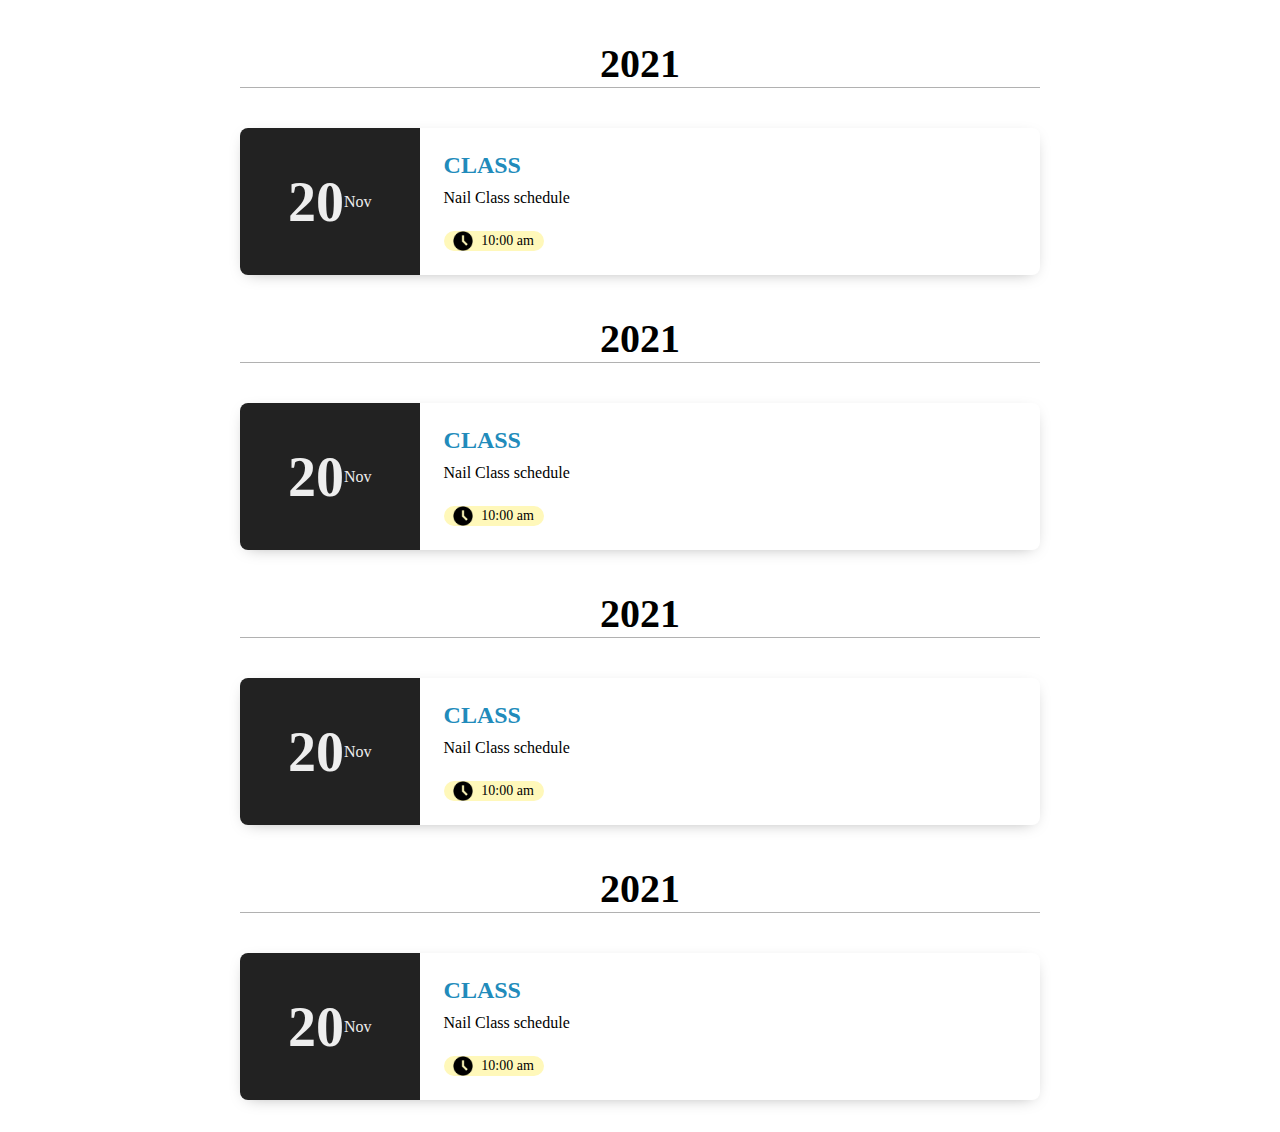
<file: Nails by bex/Calendar/Calendar.html>
<!DOCTYPE html>
<html lang="en">
  <head>
    <meta charset="UTF-8" />
    <meta http-equiv="X-UA-Compatible" content="IE=edge" />
    <meta name="viewport" content="width=device-width, initial-scale=1.0" />
    <title>Class Schedule</title>
    <link rel="stylesheet" href="style.css" />
  </head>
  <body>
    <div class="event-container">
      <h3 class="year">2021</h3>
      <div class="event">
        <div class="event-left">
          <div class="date">20</div>
          <div class="month">Nov</div>
        </div>

        <div class="event-right">
          <h3 class="event-title">CLASS</h3>

          <div class="event-description">Nail Class schedule</div>
          <div class="event-timing">
            <img src="images/time.png" alt="" />10:00 am
          </div>
        </div>
      </div>

      <div class="event-container">
        <h3 class="year">2021</h3>
        <div class="event">
          <div class="event-left">
            <div class="date">20</div>
            <div class="month">Nov</div>
          </div>
  
          <div class="event-right">
            <h3 class="event-title">CLASS</h3>
  
            <div class="event-description">Nail Class schedule</div>
            <div class="event-timing">
              <img src="images/time.png" alt="" />10:00 am
            </div>
          </div>
        </div>

        <div class="event-container">
            <h3 class="year">2021</h3>
            <div class="event">
              <div class="event-left">
                <div class="date">20</div>
                <div class="month">Nov</div>
              </div>
      
              <div class="event-right">
                <h3 class="event-title">CLASS</h3>
      
                <div class="event-description">Nail Class schedule</div>
                <div class="event-timing">
                  <img src="images/time.png" alt="" />10:00 am
                </div>
              </div>
            </div>

            <div class="event-container">
                <h3 class="year">2021</h3>
                <div class="event">
                  <div class="event-left">
                    <div class="date">20</div>
                    <div class="month">Nov</div>
                  </div>
          
                  <div class="event-right">
                    <h3 class="event-title">CLASS</h3>
          
                    <div class="event-description">Nail Class schedule</div>
                    <div class="event-timing">
                      <img src="images/time.png" alt="" />10:00 am
                    </div>
                  </div>
                </div>
    </div>
  </body>
</html>
</file>
<file: Nails by bex/Calendar/style.css>
.event-container {
  font-family: "Roboto" sans-serif;
  max-width: 800px;
  margin: 0 auto;
}

.event-container h3.year {
  font-size: 40px;
  text-align: center;
  border-bottom: 1px solid #b1b1b1;
}

.event-container .event {
  box-shadow: 0 4px 16px -8px rgba(0, 0, 0, 0.4);
  display: flex;
  border-radius: 8px;
  margin: 32px 0;
}

.event .event-left {
  background: #222;
  min-width: 82px;
  display: flex;
  align-items: center;
  justify-content: center;
  color: #eee;
  padding: 8px 48px;
  font-weight: bold;
  text-align: center;
  border-radius: 8px 0 0 8px;
}

.event .event-left .date {
  font-size: 56px;
}

.event .event-left .month {
  font-size: 16px;
  font-weight: normal;
}

.event .event-right {
  display: flex;
  flex-direction: column;
  justify-content: center;
  padding: 0 24px;
}

.event .event-right h3.event-title {
  font-size: 24px;
  margin: 24px 0 10px 0;
  color: #218bbb;
  text-transform: uppercase;
}

.event .event-right .event-timing {
  background: #fff8ba;
  display: flex;
  align-items: center;
  justify-content: center;
  width: 100px;
  border-radius: 16px;
  margin: 24px 0;
  font-size: 14px;
}

.event .event-right .event-timing img {
  height: 20px;
  padding-right: 8px;
}

@media (max-width: 550px) {
  .event {
    flex-direction: column;
  }

  .event .event-left {
    padding: 0;
    border-radius: 8px 8px 0 0;
  }

  .event .event-left .event-date .date,
  .event .event-left .event-date .month {
    display: inline-block;
    font-size: 24px;
  }

  .event .event-left .event-date {
    padding: 10px 0;
  }
}
</file>
